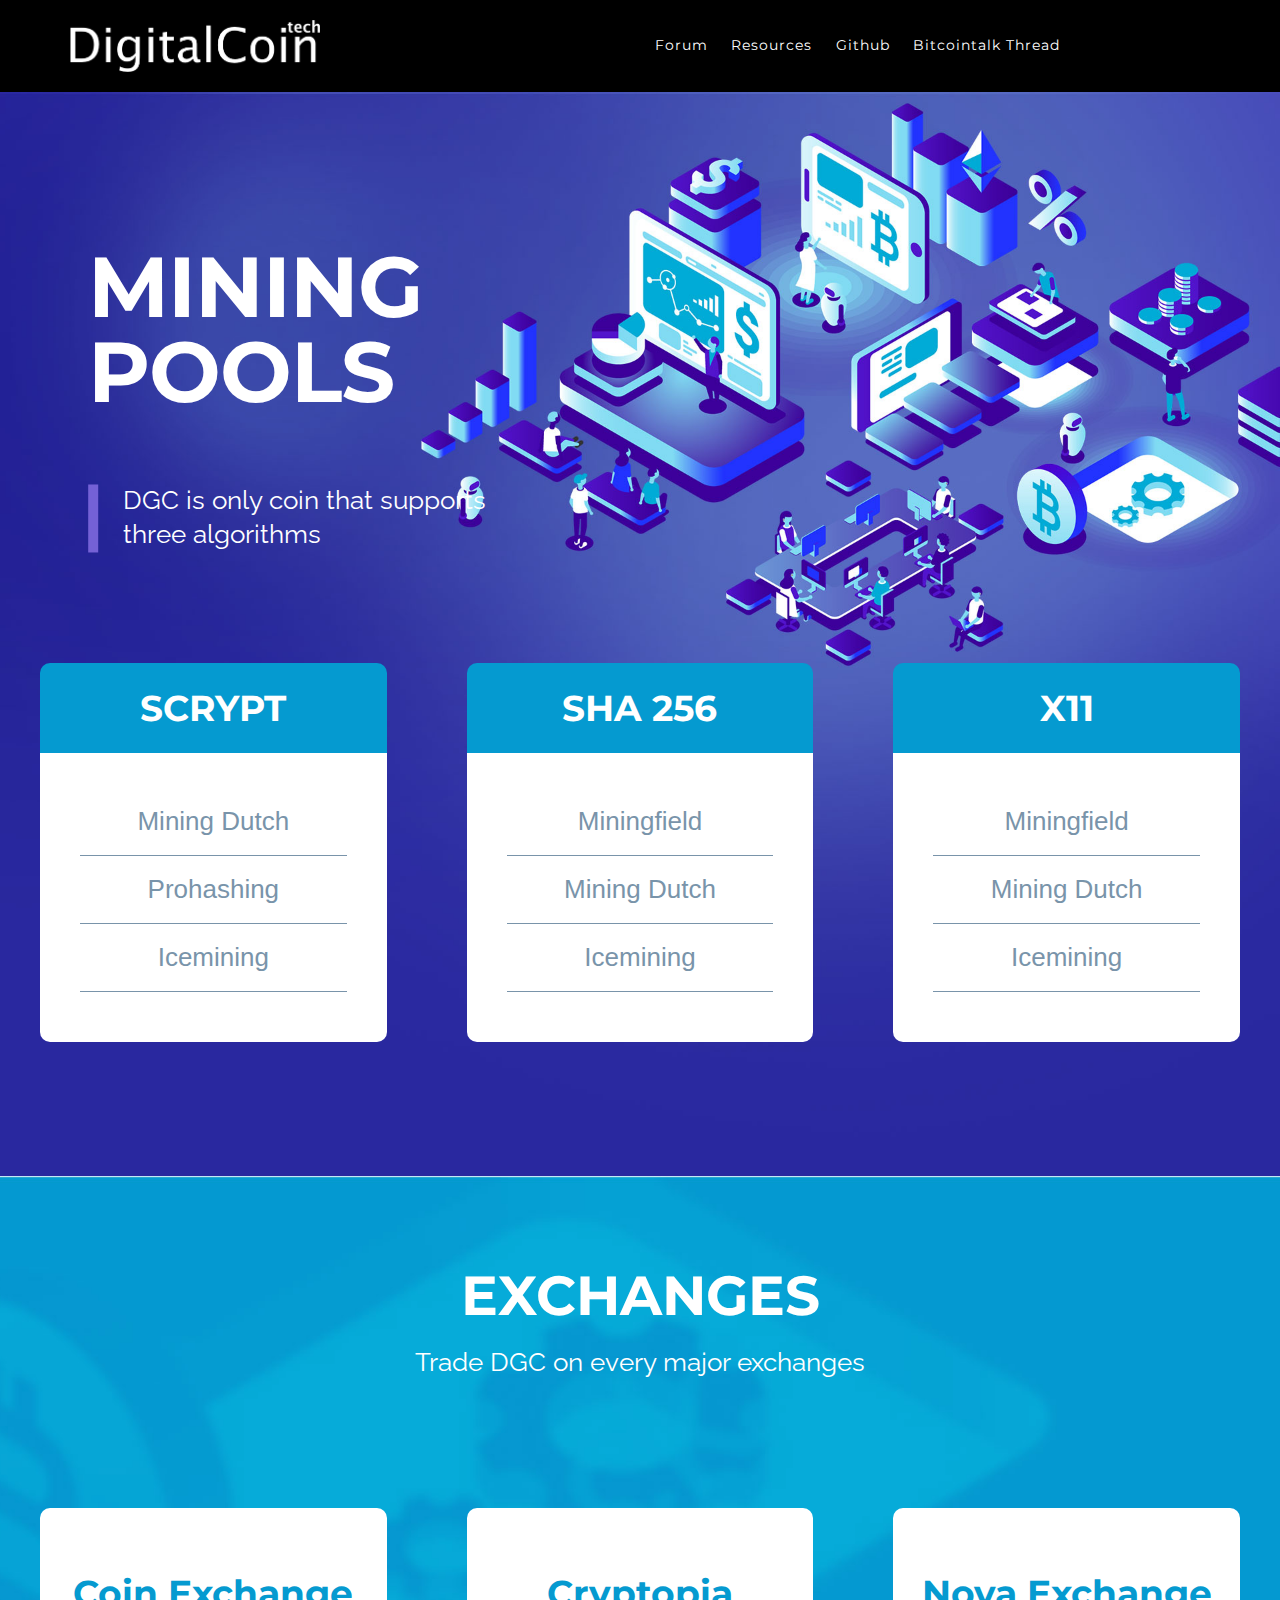
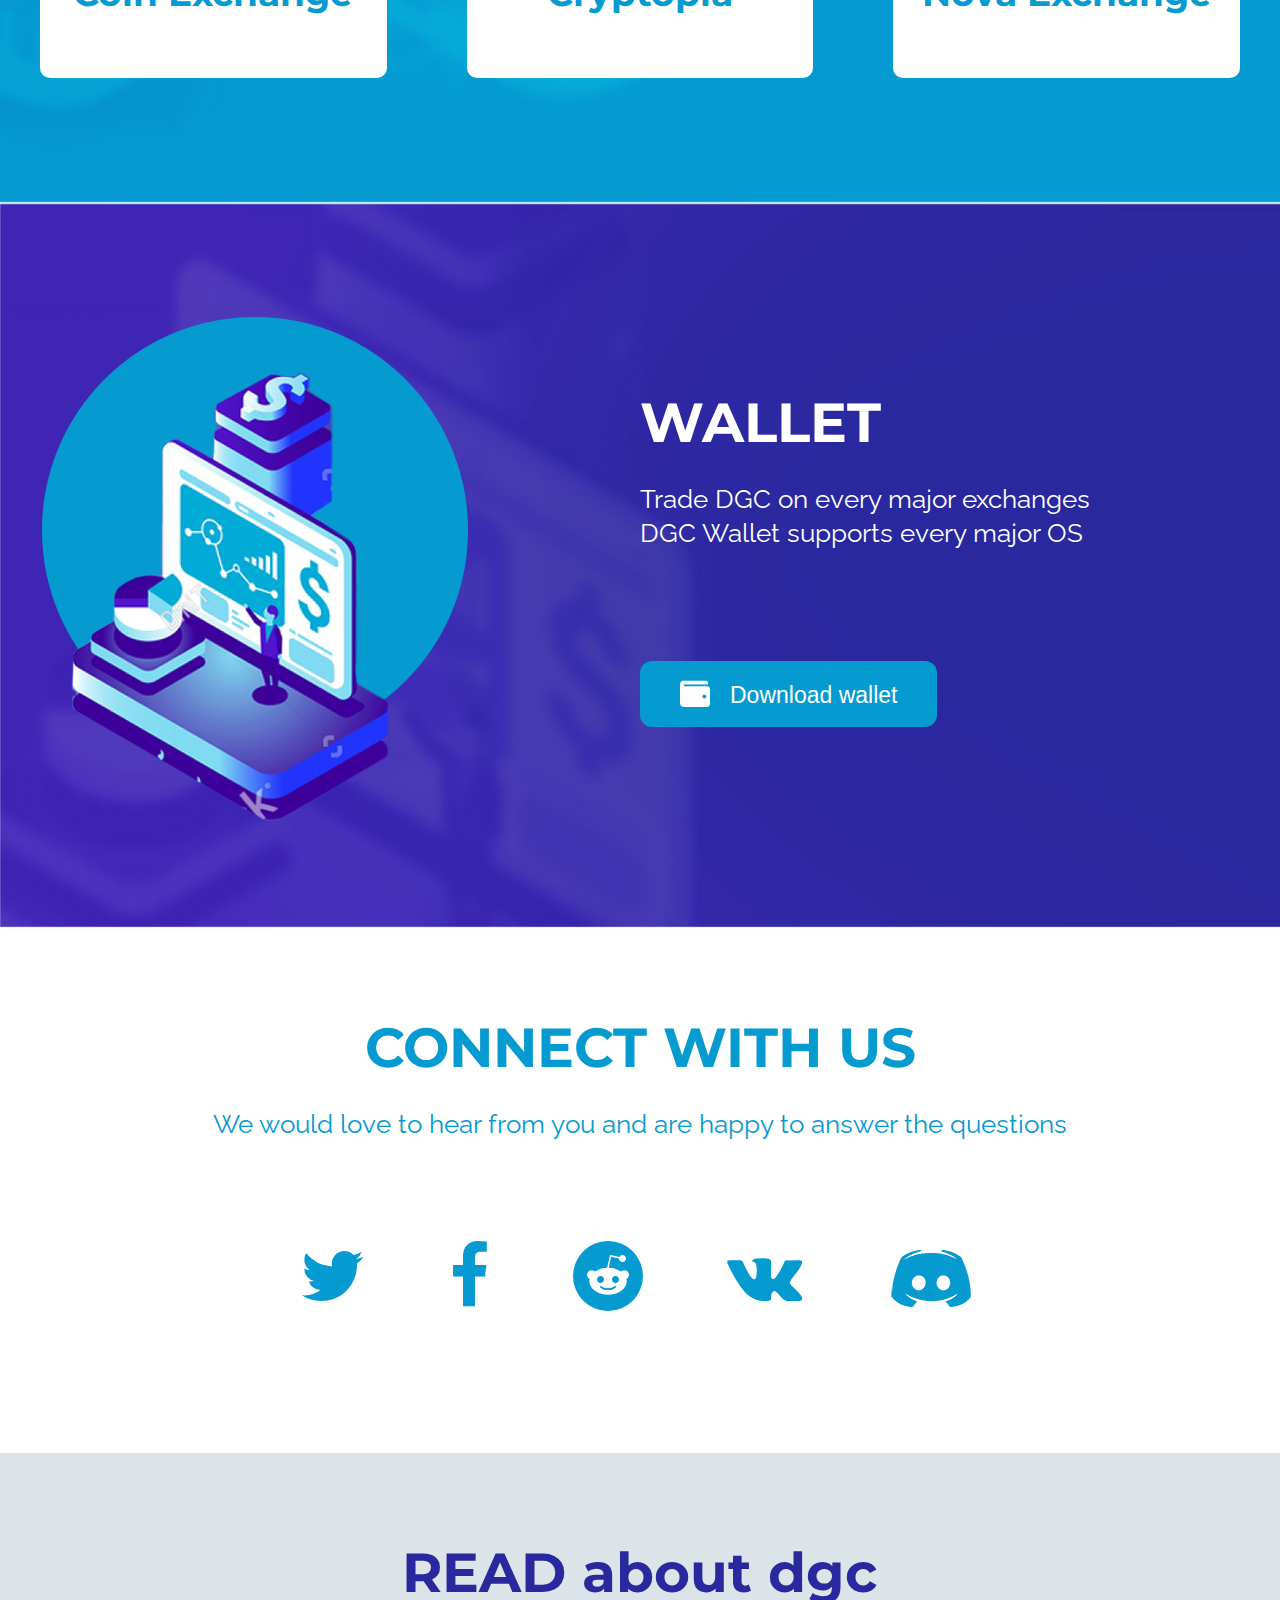
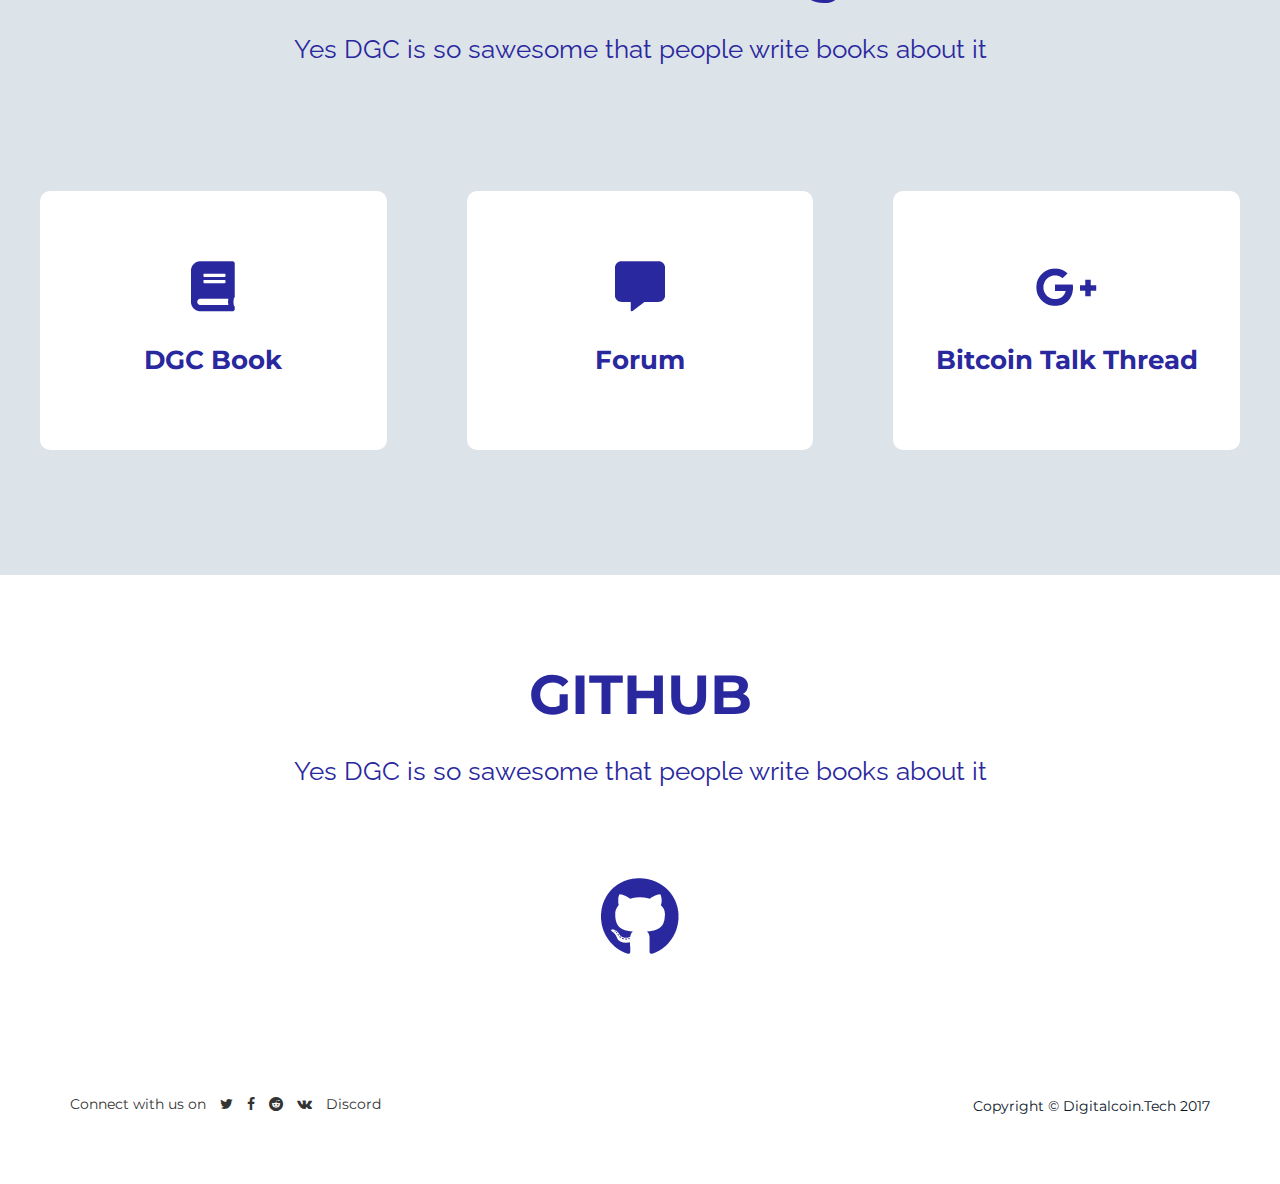
<file: resources.html>
<!DOCTYPE html>
<html lang="en"><head>
  <meta charset="utf-8">
  <title>DigitalCoin.Tech | DigitalCoin Resources</title>
  <link rel="Shortcut Icon" href="favicon.png" type="image/x-icon"/>
  <meta name="keywords" content="cryptocurrency, digitalcoin, digital coin, electronic currency, bitcoin, sha256, scrypt, x11, send money online">
  <meta name="description" content="">
  <meta name="viewport" content="width=device-width, initial-scale=1.0, maximum-scale=1.0, user-scalable=no">

  <meta property="og:title" content="Digitalcoin Cryptocurrency">
	<meta property="og:type" content="website">
	<meta property="og:url" content="https://digitalcoin.tech">
	<meta property="og:site_name" content="Digitalcoin Cryptocurrency">
	<meta property="og:description" content="Digitalcoin is a cryptocurrency allowing mining with multiple algorithms.">

  <!-- Styles -->
  <link rel="stylesheet" href="css/font-awesome.min.css">
  <link rel="stylesheet" href="css/animate.css"> 
  <link href='https://fonts.googleapis.com/css?family=Raleway:400,100,200,300,500,600,700,800,900|Montserrat:400,700' rel='stylesheet' type='text/css'>

  <link rel="stylesheet" href="css/bootstrap.min.css">
  <link rel="stylesheet" href="css/main.css">

  <script src="js/modernizr-2.7.1.js"></script>

</head>

<body>


    <div class="navbar navbar-inverse navbar-fixed-top">
      <div class="container">
        <div class="navbar-header">
          <button type="button" class="navbar-toggle" data-toggle="collapse" data-target=".navbar-collapse">
            <span class="icon-bar"></span>
            <span class="icon-bar"></span>
            <span class="icon-bar"></span>
          </button>
          <a href="index.html"><img src="img/logo-small.jpg" alt="Logo"></a>
        </div>
        <div class="navbar-collapse collapse">
          <ul class="nav navbar-nav navbar-right sticky-nav">
            <a href="https://forum.digitalcoin.tech">Forum</a> &nbsp;&nbsp;&nbsp;&nbsp;
            <a href="resources.html">Resources</a> &nbsp;&nbsp;&nbsp;&nbsp;
            <a href="https://github.com/lomtax/digitalcoin">Github</a> &nbsp;&nbsp;&nbsp;&nbsp;
            <a href="https://bitcointalk.org/index.php?topic=209508.0">Bitcointalk Thread</a>
          </ul>
        </div><!--/.navbar-collapse -->
      </div>
    </div>

    <header>
      <div class="container">
        <div class="row">
          <button type="button" class="navbar-toggle" data-toggle="collapse" data-target="#navbar-black">
              <span class="icon-bar"></span>
              <span class="icon-bar"></span>
              <span class="icon-bar"></span>
            </button>
          <div class="col-sm-6">
            <a href="index.html"><img  src="img/logo.jpg" alt="Logo" class="logo"></a>
          </div>
          <div id="navbar-black" class="col-sm-6 signin text-right navbar-nav navbar-collapse collapse">
            <a href="https://forum.digitalcoin.tech">Forum</a> &nbsp;&nbsp;&nbsp;&nbsp;
            <a href="resources.html">Resources</a> &nbsp;&nbsp;&nbsp;&nbsp;
            <a href="https://github.com/lomtax/digitalcoin">Github</a> &nbsp;&nbsp;&nbsp;&nbsp;
            <a href="https://bitcointalk.org/index.php?topic=209508.0">Bitcointalk Thread</a>
            <div id="google_translate_element"></div>
          </div>
        </div>
      </div>
    </header>
    <div class="dgc-banner">
    	<img class="img-responsive" src="img/resources/dgc-banner.jpg">
    	<div class="dgc-banner-content">
    		<h1>MINING<br> POOLS</h1>
    		<p>DGC is only coin that supports<br> three algorithms</p>
    	</div>
    	<div class="container-resources">
    		<div class="col-md-4">
    			<div class="dpc-resources-boxes">	
	    			<h2>scrypt</h2>
	    			<ul>
	    				<li><a target="_blank" href="https://www.mining-dutch.nl/">Mining Dutch</a></li>
						  <li><a target="_blank" href="https://prohashing.com/explorer/Digitalcoin/">Prohashing</a></li>
						  <li><a target="_blank" href="https://icemining.ca/">Icemining</a></li>
	    			</ul>
    			</div>
    		</div>
    		<div class="col-md-4">
    			<div class="dpc-resources-boxes">	
	    			<h2>sha 256</h2>
	    			<ul>
              <li><a target="_blank" href="https://dgcsha256.miningfield.com/">Miningfield</a></li>
	    				<li><a target="_blank" href="https://www.mining-dutch.nl/">Mining Dutch</a></li>
						  <li><a target="_blank" href="https://icemining.ca/">Icemining</a></li>
	    			</ul>
    			</div>
    		</div>
    		<div class="col-md-4">
    			<div class="dpc-resources-boxes">	
	    			<h2>X11</h2>
	    			<ul>
              <li><a target="_blank" href="https://dgcx11.miningfield.com/">Miningfield</a></li>
	    				<li><a target="_blank" href="https://www.mining-dutch.nl/">Mining Dutch</a></li>
						  <li><a target="_blank" href="https://icemining.ca/">Icemining</a></li>
	    			</ul>
    			</div>
    		</div>
    	</div>
    </div>
    <div class="dgc-exchanges">
    	<h2>EXCHANGES</h2>
    	<p>Trade DGC on every major exchanges</p>
    	<div class="container-resources">
    		<div class="col-md-4">
    			<div class="dpc-resources-boxes dpc-bg">	
	    			<h3><a target="_blank" href="https://www.coinexchange.io/">Coin Exchange</a></h3>
	    		</div>
	    	</div>
	    	<div class="col-md-4">
    			<div class="dpc-resources-boxes dpc-bg">	
  	    		<h3><a target="_blank" href="https://www.cryptopia.co.nz/Exchange">Cryptopia</a></h3>
          </div>
	    	</div>
	    	<div class="col-md-4">
    			<div class="dpc-resources-boxes dpc-bg">	
	    			<h3><a target="_blank" href="https://novaexchange.com/">Nova Exchange</a></h3>
	    		</div>
	    	</div>
	    </div>	
    </div>
	<div class="dgc-wallet">
		<div class="dgc-wallet-table">
			<div class="dgc-wallet-left">
				<img class="img-responsive" src="./img/resources/wallet.png">
			</div>
			<div class="dgc-wallet-right">
				<h2>WALLET</h2>
				<p>Trade DGC on every major exchanges<br> DGC Wallet supports every major OS</p>
				<a href="https://github.com/lomtax/digitalcoin/releases">Download wallet</a>
			</div>	
		</div>	
	</div>
	<div class="dgc-connect">
		<h2 class="dgc-main-title">CONNECT WITH US</h2>
		<p class="dgc-main-text">We would love to hear from you and are happy to answer the questions</p>
		<ul class="list-inline dgc-icons-l">
			<li><a target="_blank" href="https://twitter.com/DigitalcoinDGC"><i class="fa fa-5x fa-twitter"></i></a></li>
			<li><a target="_blank" href="https://www.facebook.com/DigitalcoinV4/"><i class="fa fa-5x fa-facebook"></i></a></li>
			<li><a target="_blank" href="https://reddit.com/r/digitalcoin"><i class="fa fa-5x fa-reddit"></i></a></li>
			<li><a target="_blank" href="https://vk.com/digitalcoin_dgc"><i class="fa fa-5x fa-vk"></i></a></li>
			<li class="custom-discord-ic"><a target="_blank" href="https://discord.gg/UagVzAx"><img src="./img/discord-d.png"></a></li>
		</ul>
	</div>	
	<div class="dgc-read-about">
		<h2 class="dgc-main-title">READ about dgc</h2>
		<p class="dgc-main-text">Yes DGC is so sawesome that people write books about it</p>
		<div class="container-resources">
    		<div class="col-md-4">
    			<div class="dpc-resources-boxes dpc-bg">	
    				<img src="./img/resources/book.png">
	    			<a target="_blank" href="https://www.amazon.com/Digitalcoin-History-First-Chris-Thompson/dp/1534831495">DGC Book</a>
	    		</div>
	    	</div>
	    	<div class="col-md-4">
    			<div class="dpc-resources-boxes dpc-bg">	
    				<img src="./img/resources/forum.png">
	    			<a target="_blank" href="https://forum.digitalcoin.tech/">Forum</a>
	    		</div>
	    	</div>
	    	<div class="col-md-4">
    			<div class="dpc-resources-boxes dpc-bg">	
    				<img src="./img/resources/gtalk.png">
	    			<a target="_blank" href="https://bitcointalk.org/index.php?topic=209508.0">Bitcoin Talk Thread</a>
	    		</div>
	    	</div>
	    </div>	
	</div>
	<div class="dgc-git">
		<h2 class="dgc-main-title">GITHUB</h2>
		<p class="dgc-main-text">Yes DGC is so sawesome that people write books about it</p>
		<a href="https://github.com/lomtax/digitalcoin"><img src="./img/resources/github.png"></a>
	</div>	
    <footer>
      <div class="container">

        <div class="row">
          <div class="col-sm-8 margin-20">
            <ul class="list-inline social">
              <li>Connect with us on</li>
              <li><a href="https://twitter.com/DigitalcoinDGC"><i class="fa fa-twitter"></i></a></li>
              <li><a href="https://www.facebook.com/DigitalcoinV4/"><i class="fa fa-facebook"></i></a></li>
              <li><a href="https://reddit.com/r/digitalcoin"><i class="fa fa-reddit"></i></a></li>
              <li><a href="https://vk.com/digitalcoin_dgc"><i class="fa fa-vk"></i></a></li>
              <li><a href="https://discord.gg/UagVzAx" class="notranslate">Discord</a></li>
            </ul>
          </div>

          <div class="col-sm-4 text-right">
            <p><small>Copyright &copy; Digitalcoin.Tech 2017<br></small></p>
          </div>
        </div>

      </div>
    </footer>

    <style>
      html {
        height: auto !important;
      }

      body {
        position: initial !important;
        min-height: initial !important;
        top: auto !important;
      }

      #google_translate_element {
        margin-top: 10px;
      }
    </style>

    <!-- Javascript
    ================================================== -->
    <!-- Placed at the end of the document so the pages load faster -->
    <script src="//ajax.googleapis.com/ajax/libs/jquery/1.11.0/jquery.min.js"></script>
    <script src="js/lib.js"></script>
    <script>window.jQuery || document.write('<script src="js/jquery-1.11.0.min.js"><\/script>')</script>
    <script src="js/wow.min.js"></script>
    <script src="js/bootstrap.min.js"></script>
    <script src="js/main.js"></script>
    <script type="text/javascript">
      function googleTranslateElementInit() {
        new google.translate.TranslateElement({pageLanguage: 'en', layout: google.translate.TranslateElement.InlineLayout.SIMPLE}, 'google_translate_element');
      }
    </script>
    <script type="text/javascript" src="//translate.google.com/translate_a/element.js?cb=googleTranslateElementInit"></script>

    </body>
</html>
</file>
<file: css/main.css>
i {
font-family: fontawesome !important;
}
.intro {
  background: #000000a1;
  padding-bottom: 20px;
}

.roadmap-title {
  font-size: 24px;
}

.news-img {
  opacity: 0.5;
}
.custom-discord-ic {
  position: relative;
  top:-20px;
}
/* ==========================================================================
   Global styles
   ========================================================================== */
* {
	box-sizing: border-box;
}
h1, h2, h3, h4, h5, h6, p, .btn, .navbar-nav a, .form-control, .list-inline, small, #pricing {
  font-family: 'Montserrat', sans-serif;
}

p, .lead {
	font-family: 'Raleway', sans-serif;
}

h1 {
  font-size: 55px;
  line-height: 55px;
  letter-spacing: -1px;
  color: #ffffff;
  font-weight: 700;
}

h2 {
  font-size: 40px;
  line-height: 40px;
  etter-spacing: -0.5px;
  color: #ffffff;
  font-weight: 700;
}

.lightgreen {
  color: #70cbce;
}

h3 {
  font-size: 16px;
  line-height: 30px;
  letter-spacing: 0px;
  color: #231f20;
  font-weight: 700;
}

.lead {
  font-size: 21px;
  line-height: 26px;
  color: #ffffff;
  font-weight: 400;
}

p {
  font-size: 17px;
  line-height: 22px;
  color: #0a141f;
  font-weight: 400;
}

/*------------------Utilities---------------------*/
a {
  color: inherit;
  font-weight: inherit;
  font-size: inherit;
  text-decoration: none;
}

a:hover, a:focus {
  text-decoration: none;
  color: #231f20;
  -webkit-transition: all 0.35s ease-in-out;
  -moz-transition: all 0.35s ease-in-out;
  -o-transition: all 0.35s ease-in-out;
  transition: all 0.35s ease-in-out;
}

.fa-lg {
  font-size: 1.33333em;
  line-height: 0.75em;
  vertical-align: -10%;
}

::selection {
	background: #231f20; /* Safari */
	color: #FFFFFF;
}
::-moz-selection {
	background: #231f20; /* Firefox */
	color: #FFFFFF;
}


/*------------------Buttons---------------------*/
.btn:focus {
  outline: 0px auto -webkit-focus-ring-color;
  outline: none;
}

.btn {
  text-transform: uppercase;
  border-radius: 4px;
  border: none;
}

.btn-lg {
  font-size: 13px;
  line-height: 1.33;
  padding: 22px 30px;
  font-weight: 400;
  letter-spacing: 1px;
}

.btn-sm {
  font-size: 11px;
  line-height: 1.33;
  padding: 10px 18px;
  font-weight: 400;
}

.btn-wide {
  width: 100%;
  font-size: 13px;
  line-height: 1.33;
  padding: 18px 28px;
  font-weight: 400;
  letter-spacing: 1px;
}

.btn-primary {
  background-color:#70cbce;
  color: #ffffff;
}

.btn-primary:hover, .btn-primary:focus, .btn-primary:active, .btn-primary.active {
  background-color: #8be2e5;
  color: #ffffff;
  -webkit-transition: all 0.35s ease-in-out;
  -moz-transition: all 0.35s ease-in-out;
  -o-transition: all 0.35s ease-in-out;
  transition: all 0.35s ease-in-out;
}

.btn-secondary {
  background-color: #ffffff;
  color: #231f20;
}

.btn-secondary:hover, .btn-secondary:focus, .btn-secondary:active, .btn-secondary.active {
  background-color: #ededed;
  color: #231f20;
  -webkit-transition: all 0.35s ease-in-out;
  -moz-transition: all 0.35s ease-in-out;
  -o-transition: all 0.35s ease-in-out;
  transition: all 0.35s ease-in-out;
}




/*-----------------Margins------------------*/
.margin-0 {
    margin-bottom: 0 !important;
}
.margin-10 {
    margin-bottom: 10px !important;
}
.margin-15 {
    margin-bottom: 15px !important;
}
.margin-20 {
    margin-bottom: 20px !important;
}
.margin-30 {
    margin-bottom: 30px !important;
}
.margin-40 {
    margin-bottom: 40px !important;
}
.margin-50 {
    margin-bottom: 50px !important;
}
.margin-60 {
    margin-bottom: 60px !important;
}
.margin-70 {
    margin-bottom: 70px !important;
}
.margin-80 {
    margin-bottom: 80px !important;
}
.margin-90 {
    margin-bottom: 90px !important;
}
.margin-100 {
    margin-bottom: 100px !important;
}


/*-----------------Colors------------------*/

.black {
  color: #231f20;
}

.blue {
  color: #70cbce;
}

.white {
  color: #ffffff;
}

.black-bg {
  background: #231f20;
}

.blue-bg {
  background: #70cbce;
}

.white-bg {
  background: #ffffff;
}

.purple-bg {
	background: #6d3f96;
}



/* ==========================================================================
   Nav Styles
   ========================================================================== */

.logo {
  max-width: 250px;
}

.navbar {
    border: 0px solid rgba(0, 0, 0, 0);
    background: #70cbce;
    margin: auto;
    min-height: 60px;
    padding-top: 8px;
    position: fixed;
    top: -60px;
    transition: top 0.4s ease 0s;
}

.navbar.open {
    top: 0;
}

.navbar-inverse .navbar-nav > li > a, .navbar-nav a {
    color: #ffffff;
    font-size: 14px;
    letter-spacing: 1px;
}

.navbar-inverse .navbar-nav > li > a:hover {
    color: #ffffff;
    opacity: 0.6;
}

.nav > li > a {
    position: relative;
    display: block;
    padding: 10px 10px;
}

.navbar-inverse .navbar-collapse, .navbar-inverse .navbar-form {
    border-color: #4ec3cd;
}

.navbar-inverse .navbar-toggle {
    border-color: transparent;
}
.navbar-toggle span {
	background-color: #fff;
}
.logo img {
	margin-top: 6px;
}
.sticky-nav {
	padding-top: 10px;
}
@media screen and (max-width: 767px) {
	.navbar-nav a {
		display: block;
		padding: 0 15px;
	}
	.navbar-header img {
		padding-left: 15px;
	}
	#navbar-black {
		text-align:left;
	}
	.navbar-toggle {
		z-index:9999;
	}
	.logo {
		max-width: 210px;
	}
	footer .col-sm-8 ,footer .col-sm-4 {
		float:none;
		text-align:center;
	}
}

/* ==========================================================================
   Main styles
   ========================================================================== */

header {
  background-color: #000;
  padding: 20px 10px 20px 10px !important;
}

.home header {
  background: url(../img/header-bg.jpg) no-repeat center center;
  width: 100%;
  padding: 20px 10px 60px 10px !important;
  height: 100vh;
  overflow: hidden;
  background-size: cover;
  -webkit-background-size: cover;
  -moz-background-size: cover;
  -o-background-size: cover;
}

.header-info {
  position: absolute;
  bottom: 0;
  width: 100%;
  left: 0;
  right: 0;
  margin-left: 0px;
  margin-bottom: 12%;
}

.signin {
  padding-top: 15px;
}


.mouse-icon {
    border: 2px solid #fff;
    border-radius: 16px;
    display: block;
    height: 50px;
    margin: -100px auto 50px;
    position: relative;
    width: 30px;
    z-index: 10;
}
.mouse-icon .scroll {
    animation-delay: 0s;
    animation-duration: 1s;
    animation-iteration-count: infinite;
    animation-name: scrolling;
    animation-play-state: running;
    animation-timing-function: linear;
}
.mouse-icon .scroll {
    background: #fff none repeat scroll 0 0;
    border-radius: 10px;
    height: 10px;
    margin-left: auto;
    margin-right: auto;
    position: relative;
    top: 4px;
    width: 4px;
}
@keyframes scrolling {
0% {
    opacity: 0;
    top: 5px;
}
30% {
    opacity: 1;
    top: 10px;
}
100% {
    opacity: 0;
    top: 25px;
}
}

.pad-xl {
	padding: 200px 0px;
}

.pad-lg {
	padding: 160px 0px;
}

.pad-sm {
	padding: 80px 0px;
}

.pad-xs {
	padding: 30px 0px;
}



#be-the-first {
  background: url(../img/be-the-first-bg.jpg) #231f20 no-repeat center center fixed;
  min-height: 300px;
  -webkit-background-size: cover;
  -moz-background-size: cover;
  -o-background-size: cover;
  background-size: cover;
}

hr.line {
	width: 100%;
	border: 2px solid;
}

.purple {
	border-color: #6d3f96;
	color: #6d3f96;
}

.blue {
	border-color: #70cbce;
	color: #70cbce
}

.yellow {
	border-color: #fdc05d;
	color: #fdc05d;
}

.iphone {
    position: relative;
    height: 200px;
}

.iphone img {
    margin: 0 auto;
    position: absolute;
    left: 0;
    right: 0;
    width: 100%;
    max-width: 440px;
}


#invite {
  background: #f2f2f2;
}

.fa-envelope-o {
  color: #4ec3cd;
  font-size: 22px;
  display: block;
  padding-top: 15px;
  width: 60px;
  height: 60px;
  border: 2px solid #4ec3cd;
  -moz-border-radius: 30px;
  -o-border-radius: 30px;
  -webkit-border-radius: 30px;
  border-radius: 30px;
  margin: auto;
}



.news-container {
  padding: 10px 0px 20px;
  border-bottom: 1px dotted #d9d9d9;
}

.news-img {
  padding-right: 20px;
}

footer {
  background: #ffffff;
  padding: 40px 0px;
}

.social li a:hover {
  opacity: 0.5;
}



/*---------------Pricing Tables-------------------*/


#pricing {
  background: #70cbce;
}

.pricing-container {
  padding-left: 0px;
  padding-right: 0px;
}

.pricing-table {
  background: transparent;
  margin-bottom: 50px;
  margin-top: 0px;
  -webkit-transition: all 0.25s ease-in-out;
  -moz-transition: all 0.25s ease-in-out;
  -o-transition: all 0.25s ease-in-out;
  transition: all 0.25s ease-in-out;
}
.pricing-table.active {
  box-shadow: 0px 0px 12px rgba(41,46,50,0.6);
  position: absolute;
  margin: auto;
  z-index: 200;
  border-top-left-radius: 10px;
  border-top-right-radius: 10px;
}

.pricing-table:hover {
  margin-top: -10px;
  -webkit-transition: all 0.25s ease-in-out;
  -moz-transition: all 0.25s ease-in-out;
  -o-transition: all 0.25s ease-in-out;
  transition: all 0.25s ease-in-out;
}

.pricing-table li {
  padding-left: 20px;
  padding-right: 20px;
}

.headline {
  background: #231f20;
  color: #FFFFFF;
  padding: 10px;
  border-top-left-radius: 10px;
  border-top-right-radius: 10px;
}

.price {
    background: none repeat scroll 0 0 #231f20;
    color: #FFFFFF;
    font-size: 32px;
    font-weight: bold;
    padding-bottom: 20px;
    padding-top: 20px;
}


.pricing-table:hover li.price  {
  background: #303236;
  -webkit-transition: all 0.85s ease-in-out;
  -moz-transition: all 0.85s ease-in-out;
  -o-transition: all 0.85s ease-in-out;
  transition: all 0.85s ease-in-out;
}

.price small {
  font-weight: 300;
  color: #929496;
}

.info {
  padding-top: 20px;
  padding-bottom: 20px;
  font-weight: 300;
  font-size: 13px;
  color: #929496;
  background: #ffffff;
}

.features {
  color: #231f20;
  font-weight: bold;
  padding-top: 12px;
  padding-bottom: 15px;
  border-bottom: 1px dotted #E8EAEA;
  background: #ffffff
}

.features.first {
  border-top: 1px dotted #E8EAEA;
}

.features.last {
  padding-top: 17px;
  padding-bottom: 20px;
}

.features.last a {
	color: #70cbce;
	font-size: 14px;
	letter-spacing: 1px;
}

.pricing-container .btn {
    border-radius: 0;
}




/* ==========================================================================
   Form styles
   ========================================================================== */
.form-control {
    background-color: #FFFFFF;
    background-image: none;
    border: 0px solid transparent;
    border-radius: 4px;
    box-shadow: 0 1px 1px rgba(0, 0, 0, 0.075) inset;
    color: #929496;
    display: block;
    font-size: 15px;
    height: 60px;
    line-height: 1.42857;
    padding: 6px 12px;
    transition: border-color 0.15s ease-in-out 0s, box-shadow 0.15s ease-in-out 0s;
}

.form-control::-moz-placeholder {
    color: #d9d9d9;
    font-size: 15px;
    opacity: 1;
}

.form-control::-webkit-placeholder, .form-control::-o-placeholder {
    color: #d9d9d9;
    font-size: 15px;
    opacity: 1;
}

.form-control::-o-placeholder {
    color: #d9d9d9;
    font-size: 15px;
    opacity: 1;
}




/* ==========================================================================
   Mobile styles
   ========================================================================== */
/* Landscape phones and down */
@media (max-width: 480px) {

.btn-lg {
  font-size: 12.5px;
  line-height: 1.33;
  padding: 16px 13px;
  letter-spacing: 0px;
}


.btn-wide {
  width: 100%;
  font-size: 12.5px;
  line-height: 1.33;
  padding: 16px 13px;
  letter-spacing: 0px;
}

#be-the-first {
      background-attachment: scroll;
  }

}


/* Landscape phone to portrait tablet */
@media (min-width: 481px) and (max-width: 767px) {

#be-the-first {
      background-attachment: scroll;
  }

}


/* Portrait tablet to landscape and desktop */
@media (min-width: 768px) and (max-width: 991px) {

#be-the-first {
      background-attachment: scroll;
  }

}



/* Desktops and laptops ----------- */
@media (min-width: 992px) and (max-width: 1199px) {

}



/* Large screens ----------- */
@media (min-width: 1200px) and (max-width: 3000px) {

}

@media (max-width: 660px) {
  .signin {
    width: 100%;
  }
}

.dgc-wrap-heading {
  text-align: center;
}

.dgc-wrap-heading h2 {
  color: #000;
  margin:15px 15px 0px 15px;
  margin-bottom: 15px;
}
.dgc-wrap .algo-box {
  text-align: center;
}
.dgc-wrap .algo-box ul {
  padding-left: 0px;
  list-style: none;
}
.dgc-wrap .algo-box ul li {
  margin-bottom: 10px;
}
.dgc-mining-pools .dgc-wrap-heading,
.dgc-book .dgc-wrap-heading,
.dgc-exchanges .dgc-wrap-heading,
.dgc-connect-with-us .dgc-wrap-heading,
.dgc-links .dgc-wrap-heading,
.dgc-github .dgc-wrap-heading {
  margin-top:80px;
  margin-bottom: 40px;
}
.dgc-mining-pools  {
  margin-bottom: 50px;
}
.algo-box a {
  font-weight: 600;
}
.dgc-links a {
  font-weight: 600;
  font-size: 20px;
  text-transform: uppercase;
}
.algo-box h3 {
  text-transform: uppercase;
}
.algo-box hr {
  width: 80%;
}
.dgc-exchanges .dgc-wrap-heading {
  margin:40px 0px 40px 0px;
}
.dgc-exchanges .logo-box {
  display: inline-block;
  vertical-align: middle;
  text-align: center;
}

.logo-box a {
  clear: both;
  overflow: hidden;
  font-size: 25px;
  text-transform: uppercase;
}

.logo-box img {
  position: relative;
  top: 50%;
  transform: translateY(-50%);
  margin:0 auto 0;
  margin-top:50px;
  max-width: 80%;
}

.img-filter {
    -webkit-filter: grayscale(100%); /* Safari 6.0 - 9.0 */
    filter: grayscale(100%);
}

.wallet-button-wrap {
  text-align: center;
  padding-top:10px;
}

.connect-with-us-wrap {
  text-align: center;
}
.connect-with-us-wrap img {
  position: relative;
  margin:0 auto 0;
  max-width: 100px;
}

.dgc-github {
  margin-bottom: 200px;
}

/****************************
RESOURCES
****************************/
.dgc-banner {
  position: relative;
}
.dgc-banner-content {
  position: absolute;
  top:20%;
  left:10%;
  transform: translate(-10%, -20%);
  -webkit-transform: translate(-10%, -20%);
  -ms-transform: translate(-10%, -20%);
}
.dgc-banner-content h1 {
  font-size: 90px;
  font-weight: bold;
  text-transform: uppercase;
  line-height: 1;
  margin-bottom: 70px;
  margin-top:0;
}
.dgc-banner-content p {
  font-size: 30px;
  line-height: 1.3;
  border-left: 10px solid #7461d6;
  padding-left: 25px;
  color: #fff;
}
.container-resources {
  max-width: 1400px;
  margin:0 auto;
  overflow: hidden;
}
.container-resources h2 {
  font-size: 40px;
  font-weight: bold;
  text-transform: uppercase;
  background: #059ad0;
  padding: 25px;
  margin: 0;
  border-top-left-radius: 10px;
  border-top-right-radius: 10px;
}
.dpc-resources-boxes {
  margin: 25px;
  text-align: center;
}
.dpc-resources-boxes li {
  list-style: none;
}
.dgc-banner .container-resources {
  position: absolute;
  bottom:10%;
  left: 50%;
  transform:translateX(-50%);
  -webkit-transform:translateX(-50%);
  -ms-transform:translateX(-50%);
  width: 100%;
}
.dpc-resources-boxes ul {
  background: #ffffff;
  padding: 35px 40px 50px;
  border-bottom-left-radius: 10px;
  border-bottom-right-radius: 10px;
}
.dpc-resources-boxes ul li {
  font-size: 30px;
  color: #7994aa;
  padding: 15px 0;
  border-bottom: 1px solid #7994aa;
}
.dgc-exchanges {
  text-align: center;
  padding: 120px 0;
  background: url('../img/resources/exchanges-bg.jpg') no-repeat;
  background-size: cover;
  background-position: center;
}
.dgc-exchanges h2 {
  margin:0 0 35px;
  font-size: 60px;
  font-weight: bold;
  text-transform: uppercase;
}
.dgc-exchanges p {
  font-size: 30px;
  color:#fff;
}
.dpc-resources-boxes h3 {
  font-size: 40px;
  color: #059ad0;
  margin: 0;
  padding: 70px 0;
}
.dpc-bg {
  background: #fff;
  border-radius: 10px;
}
.dgc-exchanges .container-resources {
  padding-top: 100px;
}
.dgc-wallet-table {
  display: table;
  width: 100%;
  max-width: 1400px;
  margin:0 auto;
}
.dgc-wallet-left {
  display: table-cell;
  width: 50%;
}
.dgc-wallet-right {
  display: table-cell;
  width: 50%;
  vertical-align: middle;
}
.dgc-wallet-right h2, .dgc-main-title {
  font-size: 60px;
  margin-top: 0;
  font-weight: bold;
  margin-bottom: 40px;
}
.dgc-wallet-right p, .dgc-main-text {
  font-size: 30px;
  color: #fff;
  line-height: 1.3;
}
.dgc-wallet-right a {
  display: inline-block;
  background: #059ad0;
  padding: 15px 40px;
  border-radius: 12px;
  color: #fff;
  font-size: 25px;
  margin-top: 100px;
}
.dgc-wallet-right a::before {
  content: url('../img/resources/wallet-icon.png');
  padding-right: 20px;
  position: relative;
  top: 4px;
}
.dgc-wallet {
  background: url('../img/resources/wallet-bg.jpg') no-repeat;
  background-size: cover;
  padding: 120px;
}
.dgc-connect, .dgc-git, .dgc-read-about {
  text-align: center;
  padding: 120px 0;
}
.dgc-connect .dgc-main-title, .dgc-connect .dgc-main-text {
  color: #059ad0;
}
.dgc-connect ul {
  margin-top: 100px;
}
.dgc-connect ul li {
  padding: 0 40px;
}
.dgc-git .dgc-main-title, .dgc-git .dgc-main-text {
  color: #2a289e;
}
.dgc-read-about .dgc-main-title, .dgc-read-about .dgc-main-text {
  color: #2a289e;
}
.dgc-git a {
  display: inline-block;
  margin-top: 80px;
}
.dgc-read-about {
  background: #dce3e9;
}
.dpc-bg > a {
  font-weight: bold;
  font-size: 30px;
  font-family: 'Montserrat', sans-serif;
  color: #2a289e;
  display: block;
  margin-top: 30px;
}
.dgc-read-about .dpc-bg {
  padding: 70px 0;
}
.dgc-read-about .container-resources {
  margin-top: 100px;
}
.dgc-icons-l i {
  color: #059ad0;
}
@media screen and (max-width:1450px) {
  .dgc-banner-content h1 {
    font-size: 85px;
  }
  .dgc-banner-content p, .dpc-resources-boxes ul li, .dgc-exchanges p, .dgc-wallet-right p, .dgc-main-text, .dpc-bg>a {
    font-size: 26px;
  }
  .container-resources h2, .dpc-resources-boxes h3 {
    font-size: 36px;
  }
  .dgc-exchanges h2, .dgc-wallet-right h2, .dgc-main-title {
    font-size: 55px;
  }
  .dgc-wallet-right a {
    font-size: 23px;
  }
  .dgc-exchanges, .dgc-wallet, .dgc-connect, .dgc-read-about, .dgc-git {
    padding: 100px 0;
  }
}
@media screen and (max-width:1199px) {
  .dgc-banner-content h1 {
    font-size: 80px;
  }
  .dgc-banner-content p, .dpc-resources-boxes ul li, .dgc-exchanges p, .dgc-wallet-right p, .dgc-main-text, .dpc-bg>a {
    font-size: 24px;
  }
  .container-resources h2, .dpc-resources-boxes h3 {
    font-size: 34px;
  }
  .dgc-exchanges h2, .dgc-wallet-right h2, .dgc-main-title {
    font-size: 52px;
  }
  .dgc-wallet-right a {
    font-size: 21px;
  }
  .dgc-exchanges, .dgc-wallet, .dgc-connect, .dgc-read-about, .dgc-git {
    padding: 80px 0;
  }
  .dpc-resources-boxes {
    margin:0;
  }
  .dgc-banner-content h1 {
    margin-bottom: 50px;
  }
  .dgc-banner .container-resources {
    bottom: 5%;
  }
}
@media screen and (max-width:991px) {
  .dgc-banner-content h1 {
    font-size: 70px;
  }
  .dgc-banner-content p, .dpc-resources-boxes ul li, .dgc-exchanges p, .dgc-wallet-right p, .dgc-main-text, .dpc-bg>a {
    font-size: 21px;
  }
  .container-resources h2, .dpc-resources-boxes h3 {
    font-size: 30px;
  }
  .dgc-exchanges h2, .dgc-wallet-right h2, .dgc-main-title {
    font-size: 50px;
  }
  .dgc-wallet-right a {
    font-size: 20px;
  }
  .dgc-exchanges, .dgc-wallet, .dgc-connect, .dgc-read-about, .dgc-git {
    padding: 70px 0;
  }
  .dpc-resources-boxes {
    margin-bottom: 25px;
  }
  .dgc-banner .container-resources {
    position: relative;
    bottom: 70px;
  }
  .dgc-banner-content {
    top: 6%;
  }
  .dgc-banner {
    background:#2a289e;
  }
  .dgc-connect ul {
    margin-top: 70px;
  }
}
@media screen and (max-width:767px) {
  .dgc-banner-content h1 {
    font-size: 50px;
  }
  .dgc-banner-content p, .dpc-resources-boxes ul li, .dgc-exchanges p, .dgc-wallet-right p, .dgc-main-text, .dpc-bg>a {
    font-size: 20px;
  }
  .container-resources h2, .dpc-resources-boxes h3 {
    font-size: 25px;
  }
  .dgc-exchanges h2, .dgc-wallet-right h2, .dgc-main-title {
    font-size: 35px;
  }
  .dgc-wallet-right a {
    font-size: 20px;
  }
  .dgc-exchanges, .dgc-wallet, .dgc-connect, .dgc-read-about, .dgc-git {
    padding: 50px 0;
  }
  .dgc-banner .container-resources {
    bottom: 0;
  }
  .dgc-banner-content {
    width: 98%;
    left: 12%;
  }
  .dgc-exchanges .container-resources {
    padding-top: 50px;
  }
  .dgc-wallet-left, .dgc-wallet-right {
    display: block;
    width: 100%;
    padding: 0 15px;
  }
  .dgc-wallet-right {
    margin-top:20px;
  }
  .dgc-wallet-right a {
    margin-top:20px;
  }
  .dgc-wallet-right br {
    display: none;
  }
  .dgc-connect ul li {
    padding: 20px;
  }
  .dgc-connect ul {
    margin-top: 30px;
  }
  .dgc-git a {
    margin-top: 30px;
  }
}
</file>
